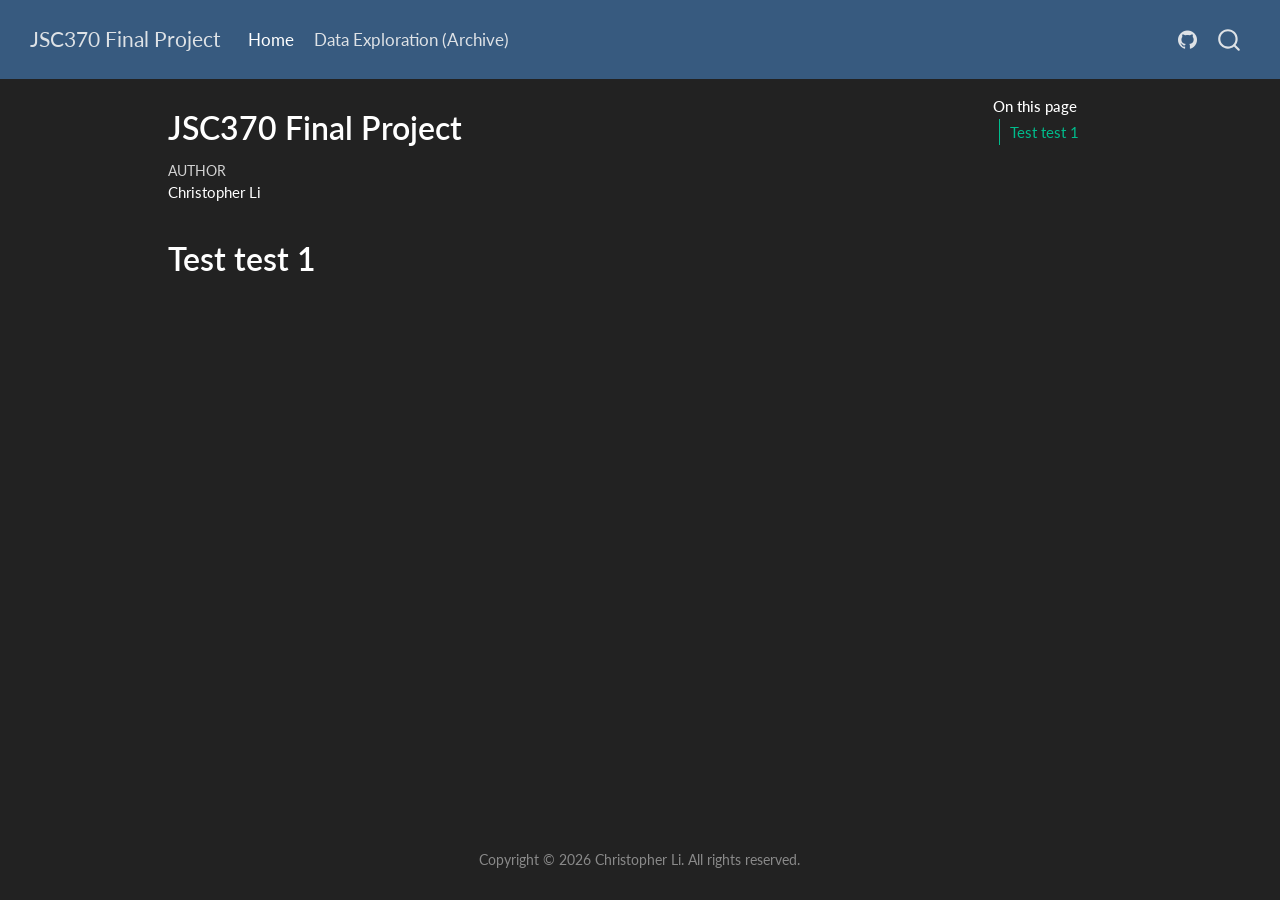
<file: website/project/index.html>
<!DOCTYPE html>
<html xmlns="http://www.w3.org/1999/xhtml" lang="en" xml:lang="en"><head>

<meta charset="utf-8">
<meta name="generator" content="quarto-1.8.27">

<meta name="viewport" content="width=device-width, initial-scale=1.0, user-scalable=yes">

<meta name="author" content="Christopher Li">

<title>JSC370 Final Project</title>
<style>
code{white-space: pre-wrap;}
span.smallcaps{font-variant: small-caps;}
div.columns{display: flex; gap: min(4vw, 1.5em);}
div.column{flex: auto; overflow-x: auto;}
div.hanging-indent{margin-left: 1.5em; text-indent: -1.5em;}
ul.task-list{list-style: none;}
ul.task-list li input[type="checkbox"] {
  width: 0.8em;
  margin: 0 0.8em 0.2em -1em; /* quarto-specific, see https://github.com/quarto-dev/quarto-cli/issues/4556 */ 
  vertical-align: middle;
}
</style>


<script src="../site_libs/quarto-nav/quarto-nav.js"></script>
<script src="../site_libs/quarto-nav/headroom.min.js"></script>
<script src="../site_libs/clipboard/clipboard.min.js"></script>
<script src="../site_libs/quarto-search/autocomplete.umd.js"></script>
<script src="../site_libs/quarto-search/fuse.min.js"></script>
<script src="../site_libs/quarto-search/quarto-search.js"></script>
<meta name="quarto:offset" content="../">
<script src="../site_libs/quarto-html/quarto.js" type="module"></script>
<script src="../site_libs/quarto-html/tabsets/tabsets.js" type="module"></script>
<script src="../site_libs/quarto-html/axe/axe-check.js" type="module"></script>
<script src="../site_libs/quarto-html/popper.min.js"></script>
<script src="../site_libs/quarto-html/tippy.umd.min.js"></script>
<script src="../site_libs/quarto-html/anchor.min.js"></script>
<link href="../site_libs/quarto-html/tippy.css" rel="stylesheet">
<link href="../site_libs/quarto-html/quarto-syntax-highlighting-dark-4d9afe2b8d18ee9fa5d0d57b5ed4214d.css" rel="stylesheet" id="quarto-text-highlighting-styles">
<script src="../site_libs/bootstrap/bootstrap.min.js"></script>
<link href="../site_libs/bootstrap/bootstrap-icons.css" rel="stylesheet">
<link href="../site_libs/bootstrap/bootstrap-0774fc528949661fb60d8774007a227f.min.css" rel="stylesheet" append-hash="true" id="quarto-bootstrap" data-mode="dark">
<script id="quarto-search-options" type="application/json">{
  "location": "navbar",
  "copy-button": false,
  "collapse-after": 3,
  "panel-placement": "end",
  "type": "overlay",
  "limit": 50,
  "keyboard-shortcut": [
    "f",
    "/",
    "s"
  ],
  "show-item-context": false,
  "language": {
    "search-no-results-text": "No results",
    "search-matching-documents-text": "matching documents",
    "search-copy-link-title": "Copy link to search",
    "search-hide-matches-text": "Hide additional matches",
    "search-more-match-text": "more match in this document",
    "search-more-matches-text": "more matches in this document",
    "search-clear-button-title": "Clear",
    "search-text-placeholder": "",
    "search-detached-cancel-button-title": "Cancel",
    "search-submit-button-title": "Submit",
    "search-label": "Search"
  }
}</script>


<link rel="stylesheet" href="../project/styles.css">
</head>

<body class="nav-fixed quarto-light">

<div id="quarto-search-results"></div>
  <header id="quarto-header" class="headroom fixed-top">
    <nav class="navbar navbar-expand-lg " data-bs-theme="dark">
      <div class="navbar-container container-fluid">
      <div class="navbar-brand-container mx-auto">
    <a class="navbar-brand" href="../index.html">
    <span class="navbar-title">JSC370 Final Project</span>
    </a>
  </div>
            <div id="quarto-search" class="" title="Search"></div>
          <button class="navbar-toggler" type="button" data-bs-toggle="collapse" data-bs-target="#navbarCollapse" aria-controls="navbarCollapse" role="menu" aria-expanded="false" aria-label="Toggle navigation" onclick="if (window.quartoToggleHeadroom) { window.quartoToggleHeadroom(); }">
  <span class="navbar-toggler-icon"></span>
</button>
          <div class="collapse navbar-collapse" id="navbarCollapse">
            <ul class="navbar-nav navbar-nav-scroll me-auto">
  <li class="nav-item">
    <a class="nav-link active" href="../project/index.html" aria-current="page"> 
<span class="menu-text">Home</span></a>
  </li>  
  <li class="nav-item">
    <a class="nav-link" href="../project/data_exploration.html"> 
<span class="menu-text">Data Exploration (Archive)</span></a>
  </li>  
</ul>
            <ul class="navbar-nav navbar-nav-scroll ms-auto">
  <li class="nav-item compact">
    <a class="nav-link" href="https://github.com/ChristopherLi05/JSC370-Final-Project"> <i class="bi bi-github" role="img">
</i> 
<span class="menu-text"></span></a>
  </li>  
</ul>
          </div> <!-- /navcollapse -->
            <div class="quarto-navbar-tools">
</div>
      </div> <!-- /container-fluid -->
    </nav>
</header>
<!-- content -->
<div id="quarto-content" class="quarto-container page-columns page-rows-contents page-layout-article page-navbar">
<!-- sidebar -->
<!-- margin-sidebar -->
    <div id="quarto-margin-sidebar" class="sidebar margin-sidebar">
        <nav id="TOC" role="doc-toc" class="toc-active">
    <h2 id="toc-title">On this page</h2>
   
  <ul>
  <li><a href="#test-test-1" id="toc-test-test-1" class="nav-link active" data-scroll-target="#test-test-1">Test test 1</a></li>
  </ul>
</nav>
    </div>
<!-- main -->
<main class="content" id="quarto-document-content">

<header id="title-block-header" class="quarto-title-block default">
<div class="quarto-title">
<h1 class="title">JSC370 Final Project</h1>
</div>



<div class="quarto-title-meta">

    <div>
    <div class="quarto-title-meta-heading">Author</div>
    <div class="quarto-title-meta-contents">
             <p>Christopher Li </p>
          </div>
  </div>
    
  
    
  </div>
  


</header>


<section id="test-test-1" class="level1">
<h1>Test test 1</h1>


</section>

</main> <!-- /main -->
<script id="quarto-html-after-body" type="application/javascript">
  window.document.addEventListener("DOMContentLoaded", function (event) {
    const icon = "";
    const anchorJS = new window.AnchorJS();
    anchorJS.options = {
      placement: 'right',
      icon: icon
    };
    anchorJS.add('.anchored');
    const isCodeAnnotation = (el) => {
      for (const clz of el.classList) {
        if (clz.startsWith('code-annotation-')) {                     
          return true;
        }
      }
      return false;
    }
    const onCopySuccess = function(e) {
      // button target
      const button = e.trigger;
      // don't keep focus
      button.blur();
      // flash "checked"
      button.classList.add('code-copy-button-checked');
      var currentTitle = button.getAttribute("title");
      button.setAttribute("title", "Copied!");
      let tooltip;
      if (window.bootstrap) {
        button.setAttribute("data-bs-toggle", "tooltip");
        button.setAttribute("data-bs-placement", "left");
        button.setAttribute("data-bs-title", "Copied!");
        tooltip = new bootstrap.Tooltip(button, 
          { trigger: "manual", 
            customClass: "code-copy-button-tooltip",
            offset: [0, -8]});
        tooltip.show();    
      }
      setTimeout(function() {
        if (tooltip) {
          tooltip.hide();
          button.removeAttribute("data-bs-title");
          button.removeAttribute("data-bs-toggle");
          button.removeAttribute("data-bs-placement");
        }
        button.setAttribute("title", currentTitle);
        button.classList.remove('code-copy-button-checked');
      }, 1000);
      // clear code selection
      e.clearSelection();
    }
    const getTextToCopy = function(trigger) {
      const outerScaffold = trigger.parentElement.cloneNode(true);
      const codeEl = outerScaffold.querySelector('code');
      for (const childEl of codeEl.children) {
        if (isCodeAnnotation(childEl)) {
          childEl.remove();
        }
      }
      return codeEl.innerText;
    }
    const clipboard = new window.ClipboardJS('.code-copy-button:not([data-in-quarto-modal])', {
      text: getTextToCopy
    });
    clipboard.on('success', onCopySuccess);
    if (window.document.getElementById('quarto-embedded-source-code-modal')) {
      const clipboardModal = new window.ClipboardJS('.code-copy-button[data-in-quarto-modal]', {
        text: getTextToCopy,
        container: window.document.getElementById('quarto-embedded-source-code-modal')
      });
      clipboardModal.on('success', onCopySuccess);
    }
      var localhostRegex = new RegExp(/^(?:http|https):\/\/localhost\:?[0-9]*\//);
      var mailtoRegex = new RegExp(/^mailto:/);
        var filterRegex = new RegExp('/' + window.location.host + '/');
      var isInternal = (href) => {
          return filterRegex.test(href) || localhostRegex.test(href) || mailtoRegex.test(href);
      }
      // Inspect non-navigation links and adorn them if external
     var links = window.document.querySelectorAll('a[href]:not(.nav-link):not(.navbar-brand):not(.toc-action):not(.sidebar-link):not(.sidebar-item-toggle):not(.pagination-link):not(.no-external):not([aria-hidden]):not(.dropdown-item):not(.quarto-navigation-tool):not(.about-link)');
      for (var i=0; i<links.length; i++) {
        const link = links[i];
        if (!isInternal(link.href)) {
          // undo the damage that might have been done by quarto-nav.js in the case of
          // links that we want to consider external
          if (link.dataset.originalHref !== undefined) {
            link.href = link.dataset.originalHref;
          }
        }
      }
    function tippyHover(el, contentFn, onTriggerFn, onUntriggerFn) {
      const config = {
        allowHTML: true,
        maxWidth: 500,
        delay: 100,
        arrow: false,
        appendTo: function(el) {
            return el.parentElement;
        },
        interactive: true,
        interactiveBorder: 10,
        theme: 'quarto',
        placement: 'bottom-start',
      };
      if (contentFn) {
        config.content = contentFn;
      }
      if (onTriggerFn) {
        config.onTrigger = onTriggerFn;
      }
      if (onUntriggerFn) {
        config.onUntrigger = onUntriggerFn;
      }
      window.tippy(el, config); 
    }
    const noterefs = window.document.querySelectorAll('a[role="doc-noteref"]');
    for (var i=0; i<noterefs.length; i++) {
      const ref = noterefs[i];
      tippyHover(ref, function() {
        // use id or data attribute instead here
        let href = ref.getAttribute('data-footnote-href') || ref.getAttribute('href');
        try { href = new URL(href).hash; } catch {}
        const id = href.replace(/^#\/?/, "");
        const note = window.document.getElementById(id);
        if (note) {
          return note.innerHTML;
        } else {
          return "";
        }
      });
    }
    const xrefs = window.document.querySelectorAll('a.quarto-xref');
    const processXRef = (id, note) => {
      // Strip column container classes
      const stripColumnClz = (el) => {
        el.classList.remove("page-full", "page-columns");
        if (el.children) {
          for (const child of el.children) {
            stripColumnClz(child);
          }
        }
      }
      stripColumnClz(note)
      if (id === null || id.startsWith('sec-')) {
        // Special case sections, only their first couple elements
        const container = document.createElement("div");
        if (note.children && note.children.length > 2) {
          container.appendChild(note.children[0].cloneNode(true));
          for (let i = 1; i < note.children.length; i++) {
            const child = note.children[i];
            if (child.tagName === "P" && child.innerText === "") {
              continue;
            } else {
              container.appendChild(child.cloneNode(true));
              break;
            }
          }
          if (window.Quarto?.typesetMath) {
            window.Quarto.typesetMath(container);
          }
          return container.innerHTML
        } else {
          if (window.Quarto?.typesetMath) {
            window.Quarto.typesetMath(note);
          }
          return note.innerHTML;
        }
      } else {
        // Remove any anchor links if they are present
        const anchorLink = note.querySelector('a.anchorjs-link');
        if (anchorLink) {
          anchorLink.remove();
        }
        if (window.Quarto?.typesetMath) {
          window.Quarto.typesetMath(note);
        }
        if (note.classList.contains("callout")) {
          return note.outerHTML;
        } else {
          return note.innerHTML;
        }
      }
    }
    for (var i=0; i<xrefs.length; i++) {
      const xref = xrefs[i];
      tippyHover(xref, undefined, function(instance) {
        instance.disable();
        let url = xref.getAttribute('href');
        let hash = undefined; 
        if (url.startsWith('#')) {
          hash = url;
        } else {
          try { hash = new URL(url).hash; } catch {}
        }
        if (hash) {
          const id = hash.replace(/^#\/?/, "");
          const note = window.document.getElementById(id);
          if (note !== null) {
            try {
              const html = processXRef(id, note.cloneNode(true));
              instance.setContent(html);
            } finally {
              instance.enable();
              instance.show();
            }
          } else {
            // See if we can fetch this
            fetch(url.split('#')[0])
            .then(res => res.text())
            .then(html => {
              const parser = new DOMParser();
              const htmlDoc = parser.parseFromString(html, "text/html");
              const note = htmlDoc.getElementById(id);
              if (note !== null) {
                const html = processXRef(id, note);
                instance.setContent(html);
              } 
            }).finally(() => {
              instance.enable();
              instance.show();
            });
          }
        } else {
          // See if we can fetch a full url (with no hash to target)
          // This is a special case and we should probably do some content thinning / targeting
          fetch(url)
          .then(res => res.text())
          .then(html => {
            const parser = new DOMParser();
            const htmlDoc = parser.parseFromString(html, "text/html");
            const note = htmlDoc.querySelector('main.content');
            if (note !== null) {
              // This should only happen for chapter cross references
              // (since there is no id in the URL)
              // remove the first header
              if (note.children.length > 0 && note.children[0].tagName === "HEADER") {
                note.children[0].remove();
              }
              const html = processXRef(null, note);
              instance.setContent(html);
            } 
          }).finally(() => {
            instance.enable();
            instance.show();
          });
        }
      }, function(instance) {
      });
    }
        let selectedAnnoteEl;
        const selectorForAnnotation = ( cell, annotation) => {
          let cellAttr = 'data-code-cell="' + cell + '"';
          let lineAttr = 'data-code-annotation="' +  annotation + '"';
          const selector = 'span[' + cellAttr + '][' + lineAttr + ']';
          return selector;
        }
        const selectCodeLines = (annoteEl) => {
          const doc = window.document;
          const targetCell = annoteEl.getAttribute("data-target-cell");
          const targetAnnotation = annoteEl.getAttribute("data-target-annotation");
          const annoteSpan = window.document.querySelector(selectorForAnnotation(targetCell, targetAnnotation));
          const lines = annoteSpan.getAttribute("data-code-lines").split(",");
          const lineIds = lines.map((line) => {
            return targetCell + "-" + line;
          })
          let top = null;
          let height = null;
          let parent = null;
          if (lineIds.length > 0) {
              //compute the position of the single el (top and bottom and make a div)
              const el = window.document.getElementById(lineIds[0]);
              top = el.offsetTop;
              height = el.offsetHeight;
              parent = el.parentElement.parentElement;
            if (lineIds.length > 1) {
              const lastEl = window.document.getElementById(lineIds[lineIds.length - 1]);
              const bottom = lastEl.offsetTop + lastEl.offsetHeight;
              height = bottom - top;
            }
            if (top !== null && height !== null && parent !== null) {
              // cook up a div (if necessary) and position it 
              let div = window.document.getElementById("code-annotation-line-highlight");
              if (div === null) {
                div = window.document.createElement("div");
                div.setAttribute("id", "code-annotation-line-highlight");
                div.style.position = 'absolute';
                parent.appendChild(div);
              }
              div.style.top = top - 2 + "px";
              div.style.height = height + 4 + "px";
              div.style.left = 0;
              let gutterDiv = window.document.getElementById("code-annotation-line-highlight-gutter");
              if (gutterDiv === null) {
                gutterDiv = window.document.createElement("div");
                gutterDiv.setAttribute("id", "code-annotation-line-highlight-gutter");
                gutterDiv.style.position = 'absolute';
                const codeCell = window.document.getElementById(targetCell);
                const gutter = codeCell.querySelector('.code-annotation-gutter');
                gutter.appendChild(gutterDiv);
              }
              gutterDiv.style.top = top - 2 + "px";
              gutterDiv.style.height = height + 4 + "px";
            }
            selectedAnnoteEl = annoteEl;
          }
        };
        const unselectCodeLines = () => {
          const elementsIds = ["code-annotation-line-highlight", "code-annotation-line-highlight-gutter"];
          elementsIds.forEach((elId) => {
            const div = window.document.getElementById(elId);
            if (div) {
              div.remove();
            }
          });
          selectedAnnoteEl = undefined;
        };
          // Handle positioning of the toggle
      window.addEventListener(
        "resize",
        throttle(() => {
          elRect = undefined;
          if (selectedAnnoteEl) {
            selectCodeLines(selectedAnnoteEl);
          }
        }, 10)
      );
      function throttle(fn, ms) {
      let throttle = false;
      let timer;
        return (...args) => {
          if(!throttle) { // first call gets through
              fn.apply(this, args);
              throttle = true;
          } else { // all the others get throttled
              if(timer) clearTimeout(timer); // cancel #2
              timer = setTimeout(() => {
                fn.apply(this, args);
                timer = throttle = false;
              }, ms);
          }
        };
      }
        // Attach click handler to the DT
        const annoteDls = window.document.querySelectorAll('dt[data-target-cell]');
        for (const annoteDlNode of annoteDls) {
          annoteDlNode.addEventListener('click', (event) => {
            const clickedEl = event.target;
            if (clickedEl !== selectedAnnoteEl) {
              unselectCodeLines();
              const activeEl = window.document.querySelector('dt[data-target-cell].code-annotation-active');
              if (activeEl) {
                activeEl.classList.remove('code-annotation-active');
              }
              selectCodeLines(clickedEl);
              clickedEl.classList.add('code-annotation-active');
            } else {
              // Unselect the line
              unselectCodeLines();
              clickedEl.classList.remove('code-annotation-active');
            }
          });
        }
    const findCites = (el) => {
      const parentEl = el.parentElement;
      if (parentEl) {
        const cites = parentEl.dataset.cites;
        if (cites) {
          return {
            el,
            cites: cites.split(' ')
          };
        } else {
          return findCites(el.parentElement)
        }
      } else {
        return undefined;
      }
    };
    var bibliorefs = window.document.querySelectorAll('a[role="doc-biblioref"]');
    for (var i=0; i<bibliorefs.length; i++) {
      const ref = bibliorefs[i];
      const citeInfo = findCites(ref);
      if (citeInfo) {
        tippyHover(citeInfo.el, function() {
          var popup = window.document.createElement('div');
          citeInfo.cites.forEach(function(cite) {
            var citeDiv = window.document.createElement('div');
            citeDiv.classList.add('hanging-indent');
            citeDiv.classList.add('csl-entry');
            var biblioDiv = window.document.getElementById('ref-' + cite);
            if (biblioDiv) {
              citeDiv.innerHTML = biblioDiv.innerHTML;
            }
            popup.appendChild(citeDiv);
          });
          return popup.innerHTML;
        });
      }
    }
  });
  </script>
</div> <!-- /content -->
<footer class="footer">
  <div class="nav-footer">
    <div class="nav-footer-left">
      &nbsp;
    </div>   
    <div class="nav-footer-center">
<p>Copyright © 2026 Christopher Li. All rights reserved.</p>
</div>
    <div class="nav-footer-right">
      &nbsp;
    </div>
  </div>
</footer>




</body></html>
</file>
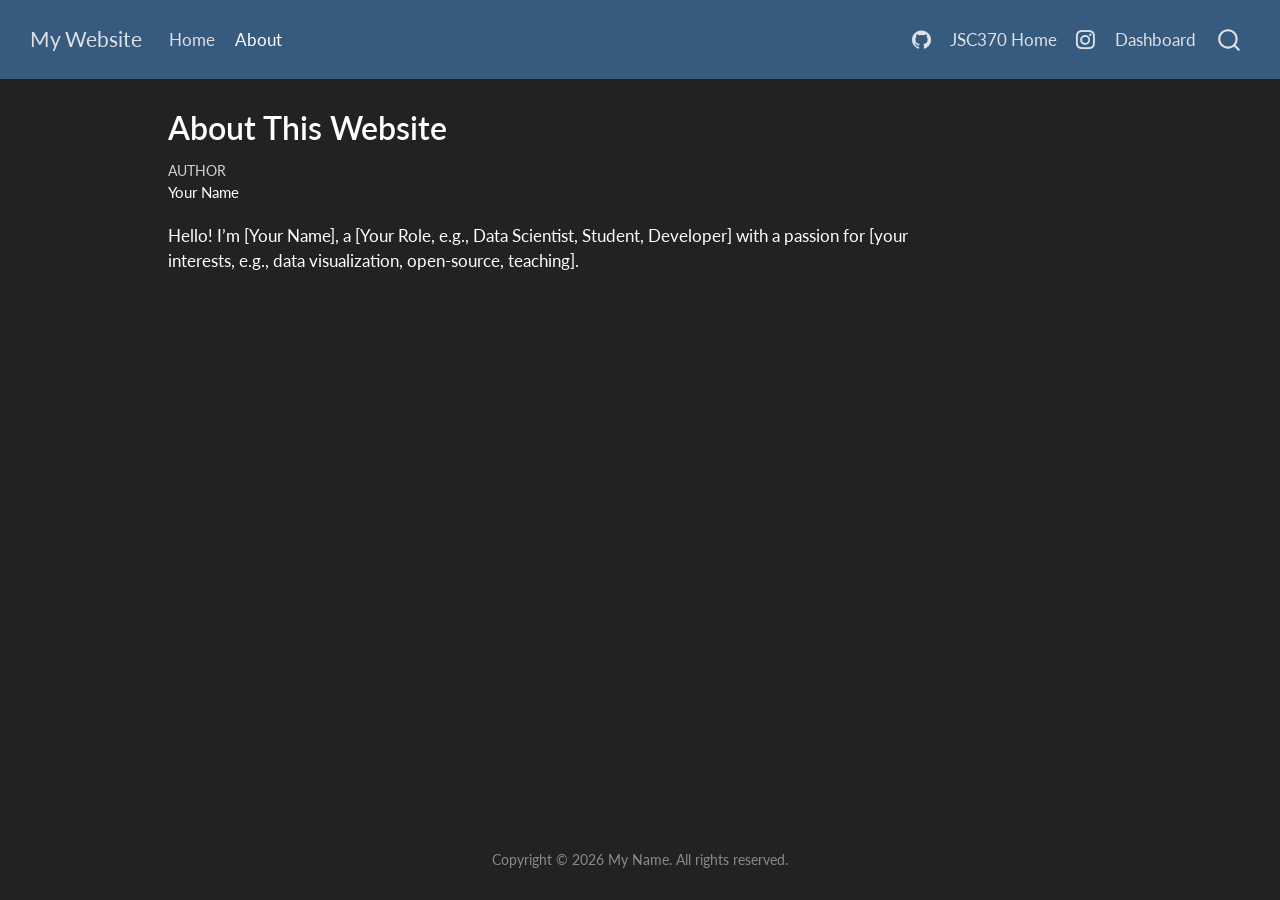
<file: website/about.html>
<!DOCTYPE html>
<html xmlns="http://www.w3.org/1999/xhtml" lang="en" xml:lang="en"><head>

<meta charset="utf-8">
<meta name="generator" content="quarto-1.8.27">

<meta name="viewport" content="width=device-width, initial-scale=1.0, user-scalable=yes">

<meta name="author" content="Your Name">

<title>About This Website – My Website</title>
<style>
code{white-space: pre-wrap;}
span.smallcaps{font-variant: small-caps;}
div.columns{display: flex; gap: min(4vw, 1.5em);}
div.column{flex: auto; overflow-x: auto;}
div.hanging-indent{margin-left: 1.5em; text-indent: -1.5em;}
ul.task-list{list-style: none;}
ul.task-list li input[type="checkbox"] {
  width: 0.8em;
  margin: 0 0.8em 0.2em -1em; /* quarto-specific, see https://github.com/quarto-dev/quarto-cli/issues/4556 */ 
  vertical-align: middle;
}
</style>


<script src="site_libs/quarto-nav/quarto-nav.js"></script>
<script src="site_libs/quarto-nav/headroom.min.js"></script>
<script src="site_libs/clipboard/clipboard.min.js"></script>
<script src="site_libs/quarto-search/autocomplete.umd.js"></script>
<script src="site_libs/quarto-search/fuse.min.js"></script>
<script src="site_libs/quarto-search/quarto-search.js"></script>
<meta name="quarto:offset" content="./">
<script src="site_libs/quarto-html/quarto.js" type="module"></script>
<script src="site_libs/quarto-html/tabsets/tabsets.js" type="module"></script>
<script src="site_libs/quarto-html/axe/axe-check.js" type="module"></script>
<script src="site_libs/quarto-html/popper.min.js"></script>
<script src="site_libs/quarto-html/tippy.umd.min.js"></script>
<script src="site_libs/quarto-html/anchor.min.js"></script>
<link href="site_libs/quarto-html/tippy.css" rel="stylesheet">
<link href="site_libs/quarto-html/quarto-syntax-highlighting-dark-4d9afe2b8d18ee9fa5d0d57b5ed4214d.css" rel="stylesheet" id="quarto-text-highlighting-styles">
<script src="site_libs/bootstrap/bootstrap.min.js"></script>
<link href="site_libs/bootstrap/bootstrap-icons.css" rel="stylesheet">
<link href="site_libs/bootstrap/bootstrap-0774fc528949661fb60d8774007a227f.min.css" rel="stylesheet" append-hash="true" id="quarto-bootstrap" data-mode="dark">
<script id="quarto-search-options" type="application/json">{
  "location": "navbar",
  "copy-button": false,
  "collapse-after": 3,
  "panel-placement": "end",
  "type": "overlay",
  "limit": 50,
  "keyboard-shortcut": [
    "f",
    "/",
    "s"
  ],
  "show-item-context": false,
  "language": {
    "search-no-results-text": "No results",
    "search-matching-documents-text": "matching documents",
    "search-copy-link-title": "Copy link to search",
    "search-hide-matches-text": "Hide additional matches",
    "search-more-match-text": "more match in this document",
    "search-more-matches-text": "more matches in this document",
    "search-clear-button-title": "Clear",
    "search-text-placeholder": "",
    "search-detached-cancel-button-title": "Cancel",
    "search-submit-button-title": "Submit",
    "search-label": "Search"
  }
}</script>


<link rel="stylesheet" href="styles.css">
</head>

<body class="nav-fixed quarto-light">

<div id="quarto-search-results"></div>
  <header id="quarto-header" class="headroom fixed-top">
    <nav class="navbar navbar-expand-lg " data-bs-theme="dark">
      <div class="navbar-container container-fluid">
      <div class="navbar-brand-container mx-auto">
    <a class="navbar-brand" href="./index.html">
    <span class="navbar-title">My Website</span>
    </a>
  </div>
            <div id="quarto-search" class="" title="Search"></div>
          <button class="navbar-toggler" type="button" data-bs-toggle="collapse" data-bs-target="#navbarCollapse" aria-controls="navbarCollapse" role="menu" aria-expanded="false" aria-label="Toggle navigation" onclick="if (window.quartoToggleHeadroom) { window.quartoToggleHeadroom(); }">
  <span class="navbar-toggler-icon"></span>
</button>
          <div class="collapse navbar-collapse" id="navbarCollapse">
            <ul class="navbar-nav navbar-nav-scroll me-auto">
  <li class="nav-item">
    <a class="nav-link" href="./index.html"> 
<span class="menu-text">Home</span></a>
  </li>  
  <li class="nav-item">
    <a class="nav-link active" href="./about.html" aria-current="page"> 
<span class="menu-text">About</span></a>
  </li>  
</ul>
            <ul class="navbar-nav navbar-nav-scroll ms-auto">
  <li class="nav-item compact">
    <a class="nav-link" href="https://github.com/JSC370/JSC370-2026/"> <i class="bi bi-github" role="img">
</i> 
<span class="menu-text"></span></a>
  </li>  
  <li class="nav-item">
    <a class="nav-link" href="https://jsc370.github.io/JSC370-2026/"> 
<span class="menu-text">JSC370 Home</span></a>
  </li>  
  <li class="nav-item compact">
    <a class="nav-link" href="https://www.instagram.com/"> <i class="bi bi-instagram" role="img">
</i> 
<span class="menu-text"></span></a>
  </li>  
  <li class="nav-item">
    <a class="nav-link" href="https://jsc370-finalproject.onrender.com/" target="_blank"> 
<span class="menu-text">Dashboard</span></a>
  </li>  
</ul>
          </div> <!-- /navcollapse -->
            <div class="quarto-navbar-tools">
</div>
      </div> <!-- /container-fluid -->
    </nav>
</header>
<!-- content -->
<div id="quarto-content" class="quarto-container page-columns page-rows-contents page-layout-article page-navbar">
<!-- sidebar -->
<!-- margin-sidebar -->
    <div id="quarto-margin-sidebar" class="sidebar margin-sidebar zindex-bottom">
        
    </div>
<!-- main -->
<main class="content" id="quarto-document-content">

<header id="title-block-header" class="quarto-title-block default">
<div class="quarto-title">
<h1 class="title">About This Website</h1>
</div>



<div class="quarto-title-meta">

    <div>
    <div class="quarto-title-meta-heading">Author</div>
    <div class="quarto-title-meta-contents">
             <p>Your Name </p>
          </div>
  </div>
    
  
    
  </div>
  


</header>


<p>Hello! I’m [Your Name], a [Your Role, e.g., Data Scientist, Student, Developer] with a passion for [your interests, e.g., data visualization, open-source, teaching].</p>



</main> <!-- /main -->
<script id="quarto-html-after-body" type="application/javascript">
  window.document.addEventListener("DOMContentLoaded", function (event) {
    const icon = "";
    const anchorJS = new window.AnchorJS();
    anchorJS.options = {
      placement: 'right',
      icon: icon
    };
    anchorJS.add('.anchored');
    const isCodeAnnotation = (el) => {
      for (const clz of el.classList) {
        if (clz.startsWith('code-annotation-')) {                     
          return true;
        }
      }
      return false;
    }
    const onCopySuccess = function(e) {
      // button target
      const button = e.trigger;
      // don't keep focus
      button.blur();
      // flash "checked"
      button.classList.add('code-copy-button-checked');
      var currentTitle = button.getAttribute("title");
      button.setAttribute("title", "Copied!");
      let tooltip;
      if (window.bootstrap) {
        button.setAttribute("data-bs-toggle", "tooltip");
        button.setAttribute("data-bs-placement", "left");
        button.setAttribute("data-bs-title", "Copied!");
        tooltip = new bootstrap.Tooltip(button, 
          { trigger: "manual", 
            customClass: "code-copy-button-tooltip",
            offset: [0, -8]});
        tooltip.show();    
      }
      setTimeout(function() {
        if (tooltip) {
          tooltip.hide();
          button.removeAttribute("data-bs-title");
          button.removeAttribute("data-bs-toggle");
          button.removeAttribute("data-bs-placement");
        }
        button.setAttribute("title", currentTitle);
        button.classList.remove('code-copy-button-checked');
      }, 1000);
      // clear code selection
      e.clearSelection();
    }
    const getTextToCopy = function(trigger) {
      const outerScaffold = trigger.parentElement.cloneNode(true);
      const codeEl = outerScaffold.querySelector('code');
      for (const childEl of codeEl.children) {
        if (isCodeAnnotation(childEl)) {
          childEl.remove();
        }
      }
      return codeEl.innerText;
    }
    const clipboard = new window.ClipboardJS('.code-copy-button:not([data-in-quarto-modal])', {
      text: getTextToCopy
    });
    clipboard.on('success', onCopySuccess);
    if (window.document.getElementById('quarto-embedded-source-code-modal')) {
      const clipboardModal = new window.ClipboardJS('.code-copy-button[data-in-quarto-modal]', {
        text: getTextToCopy,
        container: window.document.getElementById('quarto-embedded-source-code-modal')
      });
      clipboardModal.on('success', onCopySuccess);
    }
      var localhostRegex = new RegExp(/^(?:http|https):\/\/localhost\:?[0-9]*\//);
      var mailtoRegex = new RegExp(/^mailto:/);
        var filterRegex = new RegExp('/' + window.location.host + '/');
      var isInternal = (href) => {
          return filterRegex.test(href) || localhostRegex.test(href) || mailtoRegex.test(href);
      }
      // Inspect non-navigation links and adorn them if external
     var links = window.document.querySelectorAll('a[href]:not(.nav-link):not(.navbar-brand):not(.toc-action):not(.sidebar-link):not(.sidebar-item-toggle):not(.pagination-link):not(.no-external):not([aria-hidden]):not(.dropdown-item):not(.quarto-navigation-tool):not(.about-link)');
      for (var i=0; i<links.length; i++) {
        const link = links[i];
        if (!isInternal(link.href)) {
          // undo the damage that might have been done by quarto-nav.js in the case of
          // links that we want to consider external
          if (link.dataset.originalHref !== undefined) {
            link.href = link.dataset.originalHref;
          }
        }
      }
    function tippyHover(el, contentFn, onTriggerFn, onUntriggerFn) {
      const config = {
        allowHTML: true,
        maxWidth: 500,
        delay: 100,
        arrow: false,
        appendTo: function(el) {
            return el.parentElement;
        },
        interactive: true,
        interactiveBorder: 10,
        theme: 'quarto',
        placement: 'bottom-start',
      };
      if (contentFn) {
        config.content = contentFn;
      }
      if (onTriggerFn) {
        config.onTrigger = onTriggerFn;
      }
      if (onUntriggerFn) {
        config.onUntrigger = onUntriggerFn;
      }
      window.tippy(el, config); 
    }
    const noterefs = window.document.querySelectorAll('a[role="doc-noteref"]');
    for (var i=0; i<noterefs.length; i++) {
      const ref = noterefs[i];
      tippyHover(ref, function() {
        // use id or data attribute instead here
        let href = ref.getAttribute('data-footnote-href') || ref.getAttribute('href');
        try { href = new URL(href).hash; } catch {}
        const id = href.replace(/^#\/?/, "");
        const note = window.document.getElementById(id);
        if (note) {
          return note.innerHTML;
        } else {
          return "";
        }
      });
    }
    const xrefs = window.document.querySelectorAll('a.quarto-xref');
    const processXRef = (id, note) => {
      // Strip column container classes
      const stripColumnClz = (el) => {
        el.classList.remove("page-full", "page-columns");
        if (el.children) {
          for (const child of el.children) {
            stripColumnClz(child);
          }
        }
      }
      stripColumnClz(note)
      if (id === null || id.startsWith('sec-')) {
        // Special case sections, only their first couple elements
        const container = document.createElement("div");
        if (note.children && note.children.length > 2) {
          container.appendChild(note.children[0].cloneNode(true));
          for (let i = 1; i < note.children.length; i++) {
            const child = note.children[i];
            if (child.tagName === "P" && child.innerText === "") {
              continue;
            } else {
              container.appendChild(child.cloneNode(true));
              break;
            }
          }
          if (window.Quarto?.typesetMath) {
            window.Quarto.typesetMath(container);
          }
          return container.innerHTML
        } else {
          if (window.Quarto?.typesetMath) {
            window.Quarto.typesetMath(note);
          }
          return note.innerHTML;
        }
      } else {
        // Remove any anchor links if they are present
        const anchorLink = note.querySelector('a.anchorjs-link');
        if (anchorLink) {
          anchorLink.remove();
        }
        if (window.Quarto?.typesetMath) {
          window.Quarto.typesetMath(note);
        }
        if (note.classList.contains("callout")) {
          return note.outerHTML;
        } else {
          return note.innerHTML;
        }
      }
    }
    for (var i=0; i<xrefs.length; i++) {
      const xref = xrefs[i];
      tippyHover(xref, undefined, function(instance) {
        instance.disable();
        let url = xref.getAttribute('href');
        let hash = undefined; 
        if (url.startsWith('#')) {
          hash = url;
        } else {
          try { hash = new URL(url).hash; } catch {}
        }
        if (hash) {
          const id = hash.replace(/^#\/?/, "");
          const note = window.document.getElementById(id);
          if (note !== null) {
            try {
              const html = processXRef(id, note.cloneNode(true));
              instance.setContent(html);
            } finally {
              instance.enable();
              instance.show();
            }
          } else {
            // See if we can fetch this
            fetch(url.split('#')[0])
            .then(res => res.text())
            .then(html => {
              const parser = new DOMParser();
              const htmlDoc = parser.parseFromString(html, "text/html");
              const note = htmlDoc.getElementById(id);
              if (note !== null) {
                const html = processXRef(id, note);
                instance.setContent(html);
              } 
            }).finally(() => {
              instance.enable();
              instance.show();
            });
          }
        } else {
          // See if we can fetch a full url (with no hash to target)
          // This is a special case and we should probably do some content thinning / targeting
          fetch(url)
          .then(res => res.text())
          .then(html => {
            const parser = new DOMParser();
            const htmlDoc = parser.parseFromString(html, "text/html");
            const note = htmlDoc.querySelector('main.content');
            if (note !== null) {
              // This should only happen for chapter cross references
              // (since there is no id in the URL)
              // remove the first header
              if (note.children.length > 0 && note.children[0].tagName === "HEADER") {
                note.children[0].remove();
              }
              const html = processXRef(null, note);
              instance.setContent(html);
            } 
          }).finally(() => {
            instance.enable();
            instance.show();
          });
        }
      }, function(instance) {
      });
    }
        let selectedAnnoteEl;
        const selectorForAnnotation = ( cell, annotation) => {
          let cellAttr = 'data-code-cell="' + cell + '"';
          let lineAttr = 'data-code-annotation="' +  annotation + '"';
          const selector = 'span[' + cellAttr + '][' + lineAttr + ']';
          return selector;
        }
        const selectCodeLines = (annoteEl) => {
          const doc = window.document;
          const targetCell = annoteEl.getAttribute("data-target-cell");
          const targetAnnotation = annoteEl.getAttribute("data-target-annotation");
          const annoteSpan = window.document.querySelector(selectorForAnnotation(targetCell, targetAnnotation));
          const lines = annoteSpan.getAttribute("data-code-lines").split(",");
          const lineIds = lines.map((line) => {
            return targetCell + "-" + line;
          })
          let top = null;
          let height = null;
          let parent = null;
          if (lineIds.length > 0) {
              //compute the position of the single el (top and bottom and make a div)
              const el = window.document.getElementById(lineIds[0]);
              top = el.offsetTop;
              height = el.offsetHeight;
              parent = el.parentElement.parentElement;
            if (lineIds.length > 1) {
              const lastEl = window.document.getElementById(lineIds[lineIds.length - 1]);
              const bottom = lastEl.offsetTop + lastEl.offsetHeight;
              height = bottom - top;
            }
            if (top !== null && height !== null && parent !== null) {
              // cook up a div (if necessary) and position it 
              let div = window.document.getElementById("code-annotation-line-highlight");
              if (div === null) {
                div = window.document.createElement("div");
                div.setAttribute("id", "code-annotation-line-highlight");
                div.style.position = 'absolute';
                parent.appendChild(div);
              }
              div.style.top = top - 2 + "px";
              div.style.height = height + 4 + "px";
              div.style.left = 0;
              let gutterDiv = window.document.getElementById("code-annotation-line-highlight-gutter");
              if (gutterDiv === null) {
                gutterDiv = window.document.createElement("div");
                gutterDiv.setAttribute("id", "code-annotation-line-highlight-gutter");
                gutterDiv.style.position = 'absolute';
                const codeCell = window.document.getElementById(targetCell);
                const gutter = codeCell.querySelector('.code-annotation-gutter');
                gutter.appendChild(gutterDiv);
              }
              gutterDiv.style.top = top - 2 + "px";
              gutterDiv.style.height = height + 4 + "px";
            }
            selectedAnnoteEl = annoteEl;
          }
        };
        const unselectCodeLines = () => {
          const elementsIds = ["code-annotation-line-highlight", "code-annotation-line-highlight-gutter"];
          elementsIds.forEach((elId) => {
            const div = window.document.getElementById(elId);
            if (div) {
              div.remove();
            }
          });
          selectedAnnoteEl = undefined;
        };
          // Handle positioning of the toggle
      window.addEventListener(
        "resize",
        throttle(() => {
          elRect = undefined;
          if (selectedAnnoteEl) {
            selectCodeLines(selectedAnnoteEl);
          }
        }, 10)
      );
      function throttle(fn, ms) {
      let throttle = false;
      let timer;
        return (...args) => {
          if(!throttle) { // first call gets through
              fn.apply(this, args);
              throttle = true;
          } else { // all the others get throttled
              if(timer) clearTimeout(timer); // cancel #2
              timer = setTimeout(() => {
                fn.apply(this, args);
                timer = throttle = false;
              }, ms);
          }
        };
      }
        // Attach click handler to the DT
        const annoteDls = window.document.querySelectorAll('dt[data-target-cell]');
        for (const annoteDlNode of annoteDls) {
          annoteDlNode.addEventListener('click', (event) => {
            const clickedEl = event.target;
            if (clickedEl !== selectedAnnoteEl) {
              unselectCodeLines();
              const activeEl = window.document.querySelector('dt[data-target-cell].code-annotation-active');
              if (activeEl) {
                activeEl.classList.remove('code-annotation-active');
              }
              selectCodeLines(clickedEl);
              clickedEl.classList.add('code-annotation-active');
            } else {
              // Unselect the line
              unselectCodeLines();
              clickedEl.classList.remove('code-annotation-active');
            }
          });
        }
    const findCites = (el) => {
      const parentEl = el.parentElement;
      if (parentEl) {
        const cites = parentEl.dataset.cites;
        if (cites) {
          return {
            el,
            cites: cites.split(' ')
          };
        } else {
          return findCites(el.parentElement)
        }
      } else {
        return undefined;
      }
    };
    var bibliorefs = window.document.querySelectorAll('a[role="doc-biblioref"]');
    for (var i=0; i<bibliorefs.length; i++) {
      const ref = bibliorefs[i];
      const citeInfo = findCites(ref);
      if (citeInfo) {
        tippyHover(citeInfo.el, function() {
          var popup = window.document.createElement('div');
          citeInfo.cites.forEach(function(cite) {
            var citeDiv = window.document.createElement('div');
            citeDiv.classList.add('hanging-indent');
            citeDiv.classList.add('csl-entry');
            var biblioDiv = window.document.getElementById('ref-' + cite);
            if (biblioDiv) {
              citeDiv.innerHTML = biblioDiv.innerHTML;
            }
            popup.appendChild(citeDiv);
          });
          return popup.innerHTML;
        });
      }
    }
  });
  </script>
</div> <!-- /content -->
<footer class="footer">
  <div class="nav-footer">
    <div class="nav-footer-left">
      &nbsp;
    </div>   
    <div class="nav-footer-center">
<p>Copyright © 2026 My Name. All rights reserved.</p>
</div>
    <div class="nav-footer-right">
      &nbsp;
    </div>
  </div>
</footer>




</body></html>
</file>
<file: website/site_libs/quarto-html/tippy.css>
.tippy-box[data-animation=fade][data-state=hidden]{opacity:0}[data-tippy-root]{max-width:calc(100vw - 10px)}.tippy-box{position:relative;background-color:#333;color:#fff;border-radius:4px;font-size:14px;line-height:1.4;white-space:normal;outline:0;transition-property:transform,visibility,opacity}.tippy-box[data-placement^=top]>.tippy-arrow{bottom:0}.tippy-box[data-placement^=top]>.tippy-arrow:before{bottom:-7px;left:0;border-width:8px 8px 0;border-top-color:initial;transform-origin:center top}.tippy-box[data-placement^=bottom]>.tippy-arrow{top:0}.tippy-box[data-placement^=bottom]>.tippy-arrow:before{top:-7px;left:0;border-width:0 8px 8px;border-bottom-color:initial;transform-origin:center bottom}.tippy-box[data-placement^=left]>.tippy-arrow{right:0}.tippy-box[data-placement^=left]>.tippy-arrow:before{border-width:8px 0 8px 8px;border-left-color:initial;right:-7px;transform-origin:center left}.tippy-box[data-placement^=right]>.tippy-arrow{left:0}.tippy-box[data-placement^=right]>.tippy-arrow:before{left:-7px;border-width:8px 8px 8px 0;border-right-color:initial;transform-origin:center right}.tippy-box[data-inertia][data-state=visible]{transition-timing-function:cubic-bezier(.54,1.5,.38,1.11)}.tippy-arrow{width:16px;height:16px;color:#333}.tippy-arrow:before{content:"";position:absolute;border-color:transparent;border-style:solid}.tippy-content{position:relative;padding:5px 9px;z-index:1}
</file>
<file: website/site_libs/quarto-html/quarto-syntax-highlighting-dark-4d9afe2b8d18ee9fa5d0d57b5ed4214d.css>
/* quarto syntax highlight colors */
:root {
  --quarto-hl-al-color: #f07178;
  --quarto-hl-an-color: #d4d0ab;
  --quarto-hl-at-color: #00e0e0;
  --quarto-hl-bn-color: #d4d0ab;
  --quarto-hl-bu-color: #abe338;
  --quarto-hl-ch-color: #abe338;
  --quarto-hl-co-color: #f8f8f2;
  --quarto-hl-cv-color: #ffd700;
  --quarto-hl-cn-color: #ffd700;
  --quarto-hl-cf-color: #ffa07a;
  --quarto-hl-dt-color: #ffa07a;
  --quarto-hl-dv-color: #d4d0ab;
  --quarto-hl-do-color: #f8f8f2;
  --quarto-hl-er-color: #f07178;
  --quarto-hl-ex-color: #00e0e0;
  --quarto-hl-fl-color: #d4d0ab;
  --quarto-hl-fu-color: #ffa07a;
  --quarto-hl-im-color: #abe338;
  --quarto-hl-in-color: #d4d0ab;
  --quarto-hl-kw-color: #ffa07a;
  --quarto-hl-op-color: #ffa07a;
  --quarto-hl-ot-color: #00e0e0;
  --quarto-hl-pp-color: #dcc6e0;
  --quarto-hl-re-color: #00e0e0;
  --quarto-hl-sc-color: #abe338;
  --quarto-hl-ss-color: #abe338;
  --quarto-hl-st-color: #abe338;
  --quarto-hl-va-color: #00e0e0;
  --quarto-hl-vs-color: #abe338;
  --quarto-hl-wa-color: #dcc6e0;
}

/* other quarto variables */
:root {
  --quarto-font-monospace: SFMono-Regular, Menlo, Monaco, Consolas, "Liberation Mono", "Courier New", monospace;
}

/* syntax highlight based on Pandoc's rules */
pre > code.sourceCode > span {
  color: #f8f8f2;
}

code.sourceCode > span {
  color: #f8f8f2;
}

div.sourceCode,
div.sourceCode pre.sourceCode {
  color: #f8f8f2;
}

/* Normal */
code span {
  color: #f8f8f2;
}

/* Alert */
code span.al {
  color: #f07178;
}

/* Annotation */
code span.an {
  color: #d4d0ab;
}

/* Attribute */
code span.at {
  color: #00e0e0;
}

/* BaseN */
code span.bn {
  color: #d4d0ab;
}

/* BuiltIn */
code span.bu {
  color: #abe338;
}

/* ControlFlow */
code span.cf {
  font-weight: bold;
  color: #ffa07a;
}

/* Char */
code span.ch {
  color: #abe338;
}

/* Constant */
code span.cn {
  color: #ffd700;
}

/* Comment */
code span.co {
  font-style: italic;
  color: #f8f8f2;
}

/* CommentVar */
code span.cv {
  color: #ffd700;
}

/* Documentation */
code span.do {
  color: #f8f8f2;
}

/* DataType */
code span.dt {
  color: #ffa07a;
}

/* DecVal */
code span.dv {
  color: #d4d0ab;
}

/* Error */
code span.er {
  color: #f07178;
  text-decoration: underline;
}

/* Extension */
code span.ex {
  font-weight: bold;
  color: #00e0e0;
}

/* Float */
code span.fl {
  color: #d4d0ab;
}

/* Function */
code span.fu {
  color: #ffa07a;
}

/* Import */
code span.im {
  color: #abe338;
}

/* Information */
code span.in {
  color: #d4d0ab;
}

/* Keyword */
code span.kw {
  font-weight: bold;
  color: #ffa07a;
}

/* Operator */
code span.op {
  color: #ffa07a;
}

/* Other */
code span.ot {
  color: #00e0e0;
}

/* Preprocessor */
code span.pp {
  color: #dcc6e0;
}

/* RegionMarker */
code span.re {
  background-color: #f8f8f2;
  color: #00e0e0;
}

/* SpecialChar */
code span.sc {
  color: #abe338;
}

/* SpecialString */
code span.ss {
  color: #abe338;
}

/* String */
code span.st {
  color: #abe338;
}

/* Variable */
code span.va {
  color: #00e0e0;
}

/* VerbatimString */
code span.vs {
  color: #abe338;
}

/* Warning */
code span.wa {
  color: #dcc6e0;
}

.prevent-inlining {
  content: "</";
}

/*# sourceMappingURL=86edf53ecdff796acf02dbceed379426.css.map */
</file>
<file: website/project/styles.css>
h1 {
  font-size: 32px;
}
h1.title {
  font-size: 32px;
}
h2 {
  font-size: 28px;
}
h3 {
  font-size: 24px;
  font-style: bold;
  font-weight: 200;
}
h4 {
  font-size: 20px;
}
h5 {
  font-size: 16px;
}
h6 {
  font-size: 12px;
}
img {
    display: block;
    margin: auto;
}

img-circle {
    border-radius: 50%;
}

code { /* Code block */
    font-size: 15px;
}
</file>
<file: website/styles.css>
h1 {
  font-size: 32px;
}
h1.title {
  font-size: 32px;
}
h2 {
  font-size: 28px;
}
h3 {
  font-size: 24px;
  font-style: bold;
  font-weight: 200;
}
h4 {
  font-size: 20px;
}
h5 {
  font-size: 16px;
}
h6 {
  font-size: 12px;
}
img {
    display: block;
    margin: auto;
}

img-circle {
    border-radius: 50%;
}

code { /* Code block */
    font-size: 15px;
}
</file>
